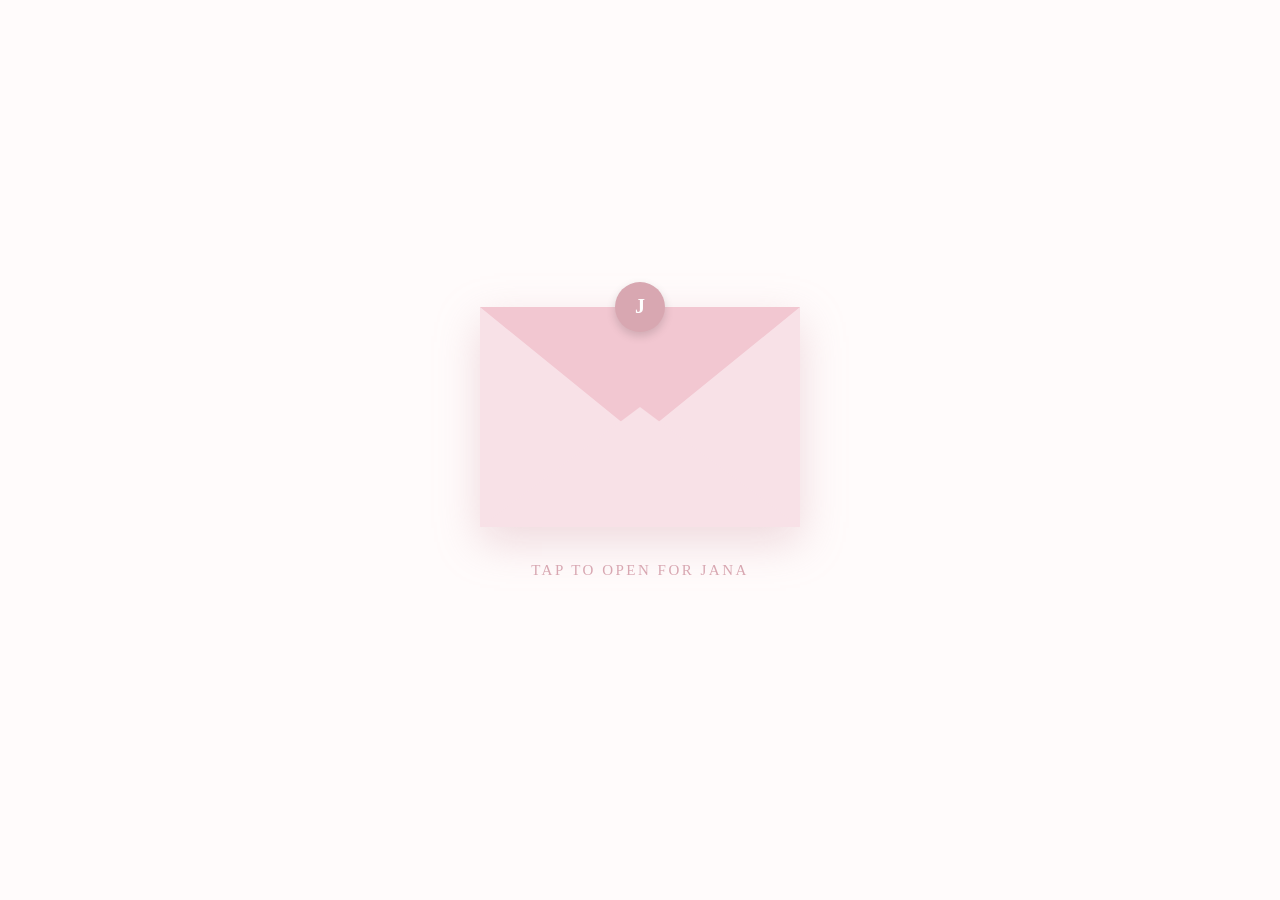
<file: index.html>
<!DOCTYPE html>
<html lang="en">
<head>
    <meta charset="UTF-8">
    <meta name="viewport" content="width=device-width, initial-scale=1.0">
    <title>A Message for Jana</title>
    <link rel="stylesheet" href="style1.css">
</head>
<body>

    <div id="container">
        <div class="envelope-wrapper" id="envelope-wrapper" onclick="startSequence()">
            <div class="envelope">
                <div class="front">
                    <div class="seal">J</div>
                </div>
                <div class="back"></div>
                <div class="top-flap" id="flap"></div>
                <div class="letter-preview"></div>
            </div>
            <p class="instruction-text">Tap to open for Jana</p>
        </div>

        <div id="flower-field"></div>

        <div id="final-card" class="hidden">
            <div class="paper">
                <div class="paper-content">
                    <p class="date" id="current-date"></p>
                    <p class="greeting">Dear Jana,</p>
                    
                    <p class="main-message">
                        I wanted to send you something completely unique, something that shows just how special I think you are.
                        <br><br>
                        I keep thinking about the way you speak, your humor and behaviour, and how much of An Adorable and cute person u are it just all made me fall for u
                        <br><br>
                        I truly hope these beautiful flowers, designed just for you, bring a genuine smile to your face today.
                    </p>
                    
                    <div class="polaroid-container">
                        <div class="polaroid-frame">✨</div>
                        <div class="polaroid-frame">🌷</div>
                        <div class="polaroid-frame">✨</div>
                    </div>
                    
                    <p class="signature">With sincere respect, <br><strong>Seif</strong></p>
                </div>
            </div>
        </div>
    </div>

    <script src="script1.js"></script>
</body>
</html>
</file>
<file: style1.css>
:root {
    --primary-bg: #fffbfb;
    --paper-white: #ffffff;
    --envelope-color: #f8e1e7;
    --seal-color: #d8a7b1;
    --text-color: #444444;
}

body {
    background-color: var(--primary-bg);
    margin: 0;
    height: 100vh;
    display: flex;
    justify-content: center;
    align-items: center;
    overflow: hidden;
    font-family: 'Garamond', serif; /* A more elegant font choice */
}

/* 3D Envelope Design */
.envelope-wrapper {
    position: relative;
    cursor: pointer;
    z-index: 100;
}

.envelope {
    position: relative;
    width: 320px;
    height: 220px;
    background: var(--envelope-color);
    box-shadow: 0 15px 40px rgba(216, 167, 177, 0.4);
}

.top-flap {
    position: absolute;
    top: 0;
    width: 0;
    height: 0;
    border-left: 160px solid transparent;
    border-right: 160px solid transparent;
    border-top: 130px solid #f2c7d1;
    z-index: 3;
    transition: transform 0.8s ease-in-out;
    transform-origin: top;
}

.front {
    position: absolute;
    width: 100%;
    height: 100%;
    z-index: 4;
    border-left: 160px solid transparent;
    border-right: 160px solid transparent;
    border-bottom: 120px solid var(--envelope-color);
    box-sizing: border-box;
}

.seal {
    position: absolute;
    top: -25px;
    left: 50%;
    transform: translateX(-50%);
    width: 50px;
    height: 50px;
    background: var(--seal-color);
    border-radius: 50%;
    color: white;
    display: flex;
    align-items: center;
    justify-content: center;
    font-size: 20px;
    font-weight: bold;
    z-index: 5;
    box-shadow: 0 4px 10px rgba(0,0,0,0.15);
}

/* Real Flower Particle Styling */
.flower-particle {
    position: absolute;
    z-index: 10;
    pointer-events: none;
    transition: transform 3s ease-out, opacity 1.5s ease-out;
    opacity: 0; /* Hidden initially for smoother spawn */
}

.flower-particle img {
    display: block;
    width: 100%;
    height: 100%;
    object-fit: contain;
}

/* Extended Letter Styling */
#final-card {
    position: fixed;
    top: 50%;
    left: 50%;
    transform: translate(-50%, -50%) scale(0.95);
    z-index: 1000;
    width: 380px; /* Slightly wider to accommodate longer text */
    opacity: 0;
    pointer-events: none;
}

.paper {
    background: var(--paper-white);
    padding: 45px;
    box-shadow: 0 30px 70px rgba(0,0,0,0.06);
    border: 1px solid #f2f2f2;
}

.date { font-size: 13px; color: #999; margin-bottom: 25px; text-align: right; }
.greeting { font-size: 22px; color: #333; margin-bottom: 20px; }
.main-message { line-height: 2; color: var(--text-color); font-size: 17px; text-align: justify; }

.polaroid-container {
    display: flex;
    justify-content: space-around;
    margin: 40px 0;
}

.polaroid-frame {
    background: #fafafa;
    width: 90px;
    height: 110px;
    border: 1px solid #eeeeee;
    display: flex;
    align-items: center;
    justify-content: center;
    font-size: 2rem;
    box-shadow: 0 6px 15px rgba(0,0,0,0.02);
}

.signature { margin-top: 40px; font-size: 18px; color: #333; }

.instruction-text {
    margin-top: 35px;
    color: var(--seal-color);
    text-align: center;
    font-size: 15px;
    letter-spacing: 2.5px;
    text-transform: uppercase;
}

/* Animations */
.open-flap { transform: rotateX(180deg); z-index: 1; }
.visible {
    opacity: 1 !important;
    transform: translate(-50%, -50%) scale(1) !important;
    transition: all 1.8s cubic-bezier(0.19, 1, 0.22, 1);
}
</file>
<file: Confession/style1.css>
:root {
    --primary-bg: #fffbfb;
    --paper-white: #ffffff;
    --envelope-color: #f8e1e7;
    --seal-color: #d8a7b1;
    --text-color: #444444;
}

body {
    background-color: var(--primary-bg);
    margin: 0;
    height: 100vh;
    display: flex;
    justify-content: center;
    align-items: center;
    overflow: hidden;
    font-family: 'Garamond', serif; /* A more elegant font choice */
}

/* 3D Envelope Design */
.envelope-wrapper {
    position: relative;
    cursor: pointer;
    z-index: 100;
}

.envelope {
    position: relative;
    width: 320px;
    height: 220px;
    background: var(--envelope-color);
    box-shadow: 0 15px 40px rgba(216, 167, 177, 0.4);
}

.top-flap {
    position: absolute;
    top: 0;
    width: 0;
    height: 0;
    border-left: 160px solid transparent;
    border-right: 160px solid transparent;
    border-top: 130px solid #f2c7d1;
    z-index: 3;
    transition: transform 0.8s ease-in-out;
    transform-origin: top;
}

.front {
    position: absolute;
    width: 100%;
    height: 100%;
    z-index: 4;
    border-left: 160px solid transparent;
    border-right: 160px solid transparent;
    border-bottom: 120px solid var(--envelope-color);
    box-sizing: border-box;
}

.seal {
    position: absolute;
    top: -25px;
    left: 50%;
    transform: translateX(-50%);
    width: 50px;
    height: 50px;
    background: var(--seal-color);
    border-radius: 50%;
    color: white;
    display: flex;
    align-items: center;
    justify-content: center;
    font-size: 20px;
    font-weight: bold;
    z-index: 5;
    box-shadow: 0 4px 10px rgba(0,0,0,0.15);
}

/* Real Flower Particle Styling */
.flower-particle {
    position: absolute;
    z-index: 10;
    pointer-events: none;
    transition: transform 3s ease-out, opacity 1.5s ease-out;
    opacity: 0; /* Hidden initially for smoother spawn */
}

.flower-particle img {
    display: block;
    width: 100%;
    height: 100%;
    object-fit: contain;
}

/* Extended Letter Styling */
#final-card {
    position: fixed;
    top: 50%;
    left: 50%;
    transform: translate(-50%, -50%) scale(0.95);
    z-index: 1000;
    width: 380px; /* Slightly wider to accommodate longer text */
    opacity: 0;
    pointer-events: none;
}

.paper {
    background: var(--paper-white);
    padding: 45px;
    box-shadow: 0 30px 70px rgba(0,0,0,0.06);
    border: 1px solid #f2f2f2;
}

.date { font-size: 13px; color: #999; margin-bottom: 25px; text-align: right; }
.greeting { font-size: 22px; color: #333; margin-bottom: 20px; }
.main-message { line-height: 2; color: var(--text-color); font-size: 17px; text-align: justify; }

.polaroid-container {
    display: flex;
    justify-content: space-around;
    margin: 40px 0;
}

.polaroid-frame {
    background: #fafafa;
    width: 90px;
    height: 110px;
    border: 1px solid #eeeeee;
    display: flex;
    align-items: center;
    justify-content: center;
    font-size: 2rem;
    box-shadow: 0 6px 15px rgba(0,0,0,0.02);
}

.signature { margin-top: 40px; font-size: 18px; color: #333; }

.instruction-text {
    margin-top: 35px;
    color: var(--seal-color);
    text-align: center;
    font-size: 15px;
    letter-spacing: 2.5px;
    text-transform: uppercase;
}

/* Animations */
.open-flap { transform: rotateX(180deg); z-index: 1; }
.visible {
    opacity: 1 !important;
    transform: translate(-50%, -50%) scale(1) !important;
    transition: all 1.8s cubic-bezier(0.19, 1, 0.22, 1);
}
</file>
